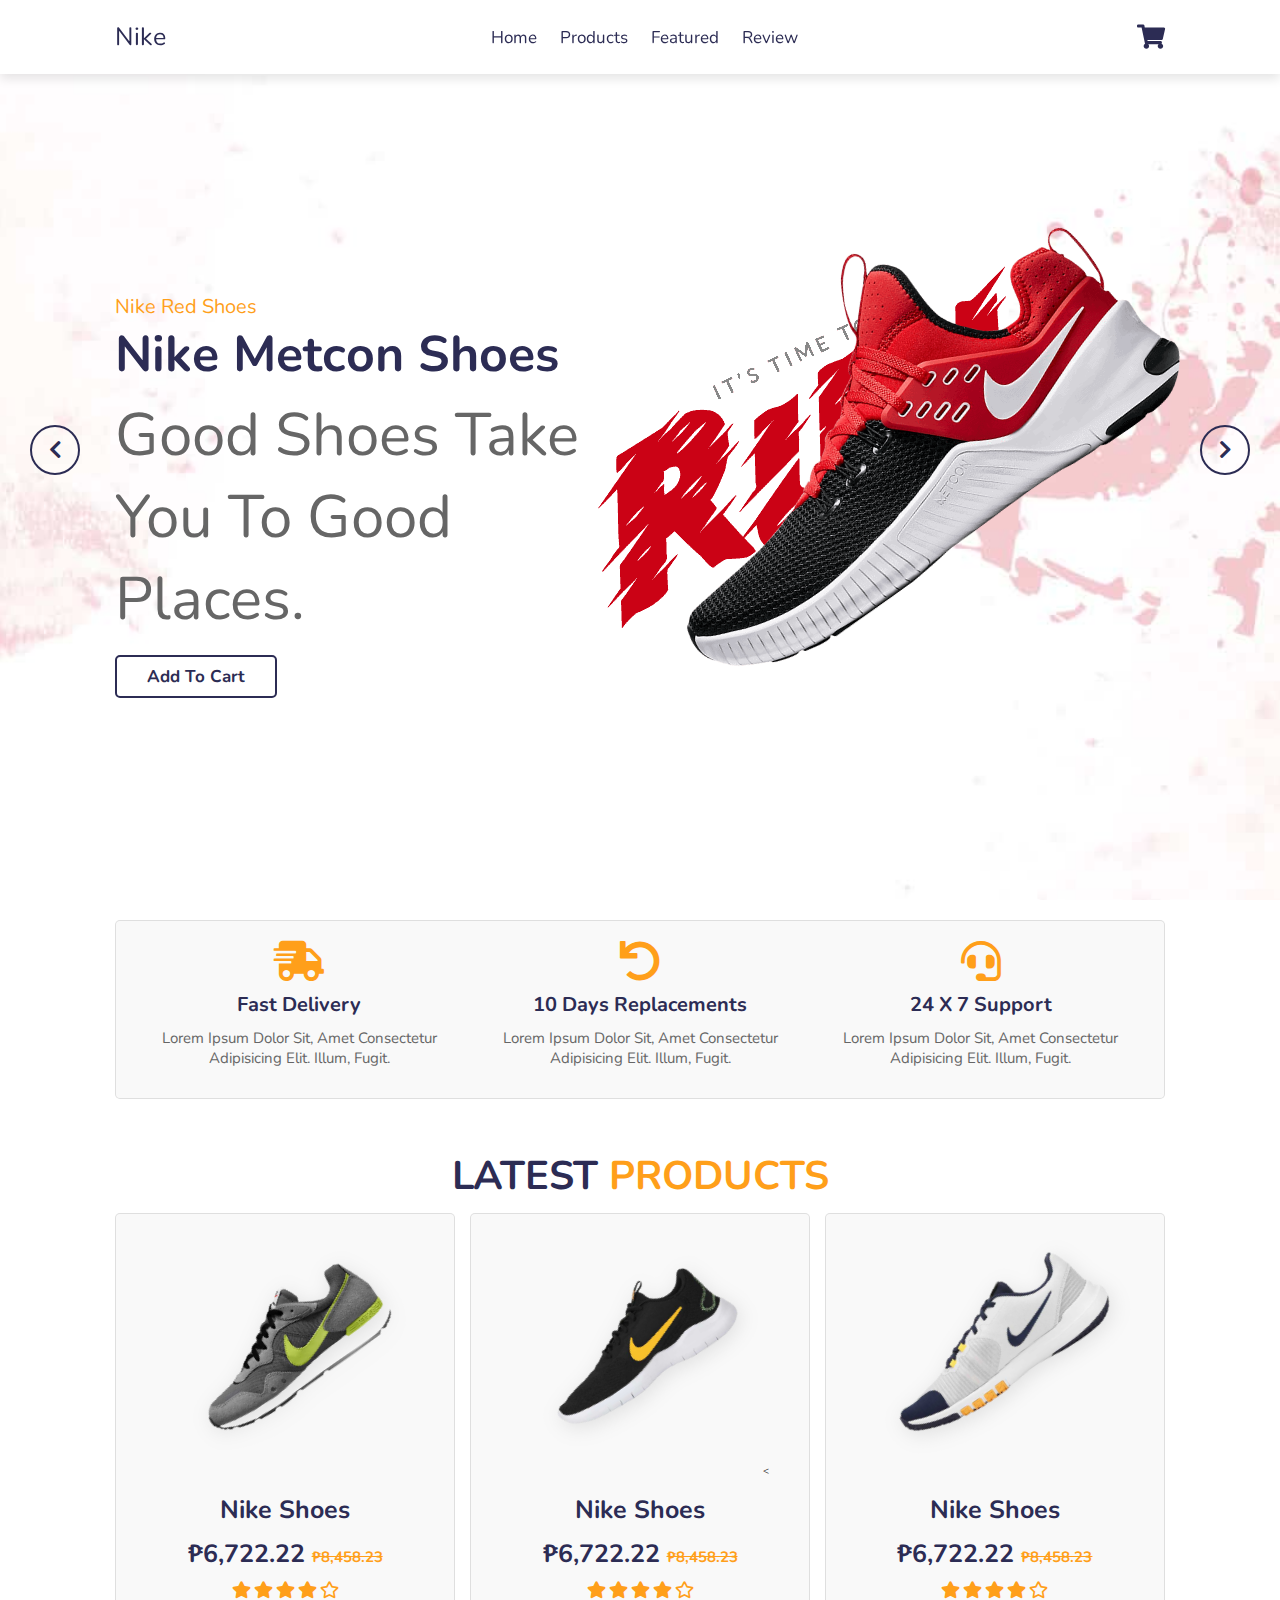
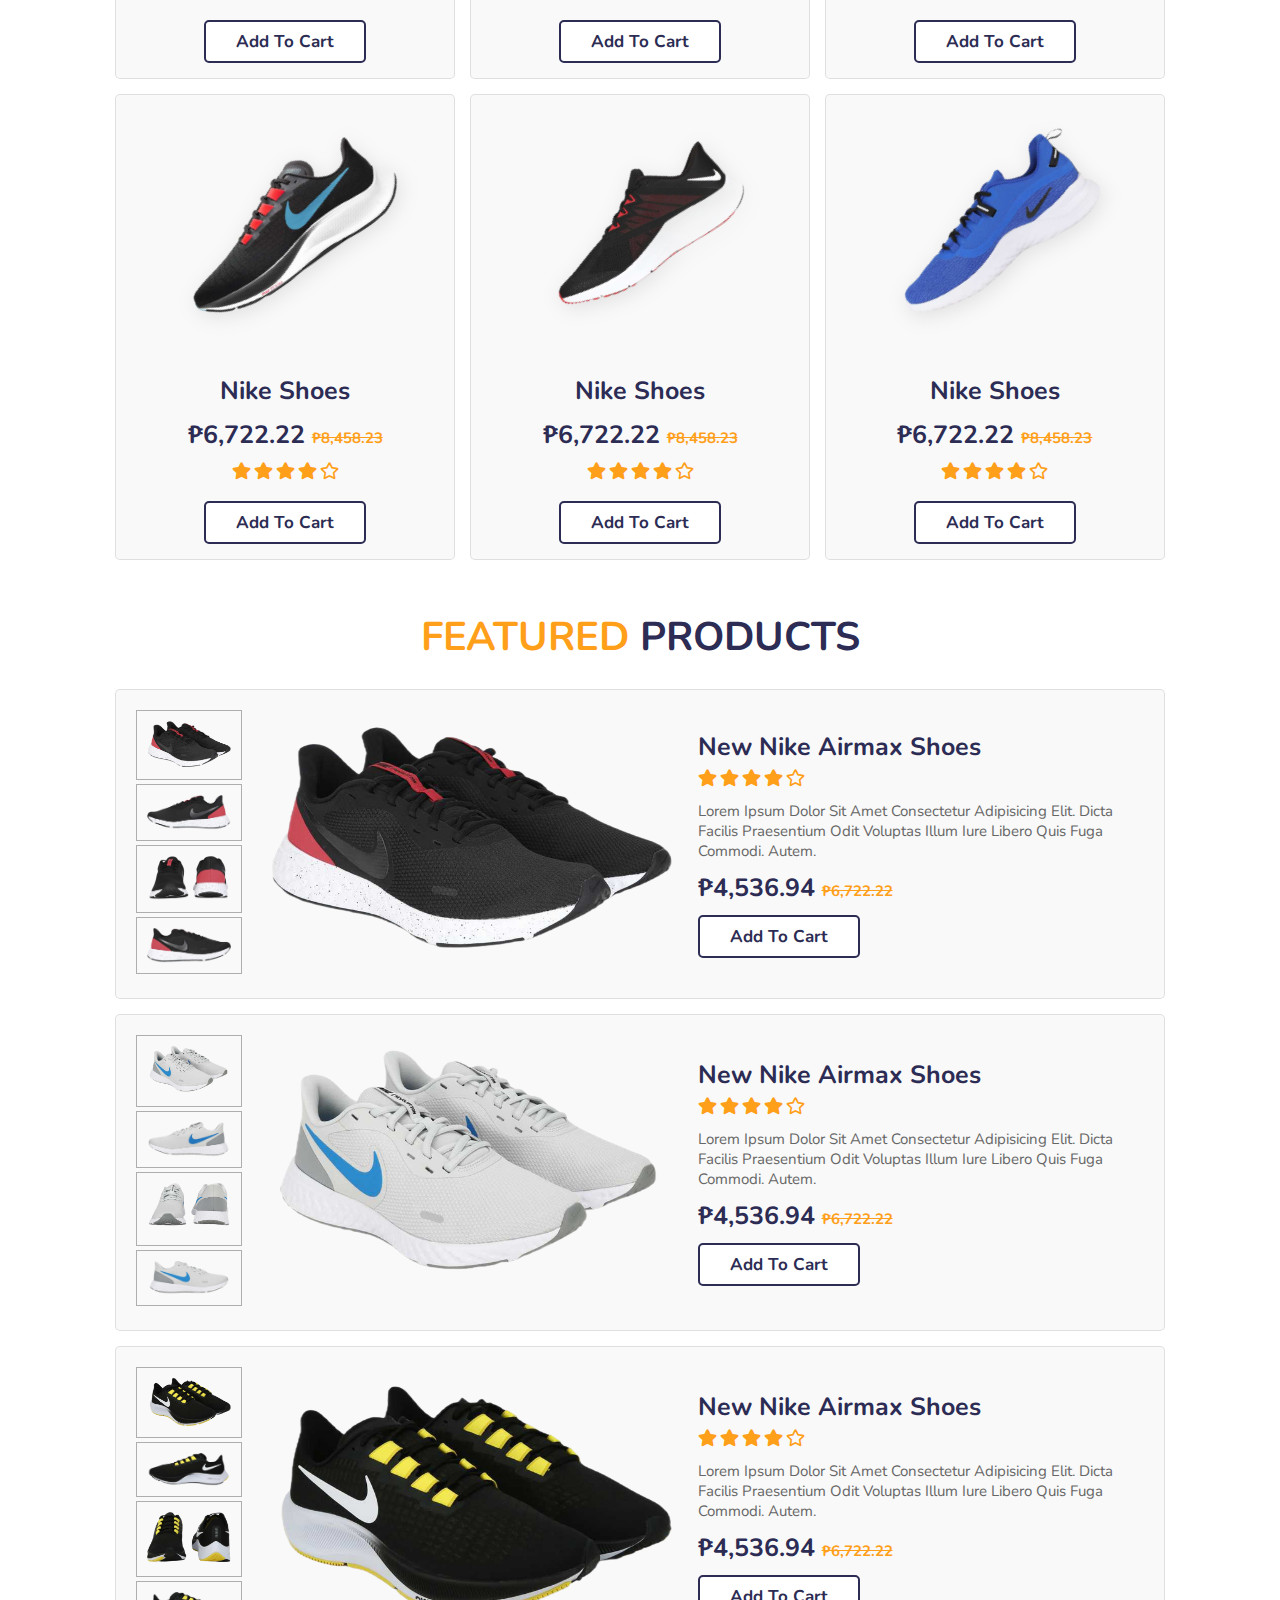
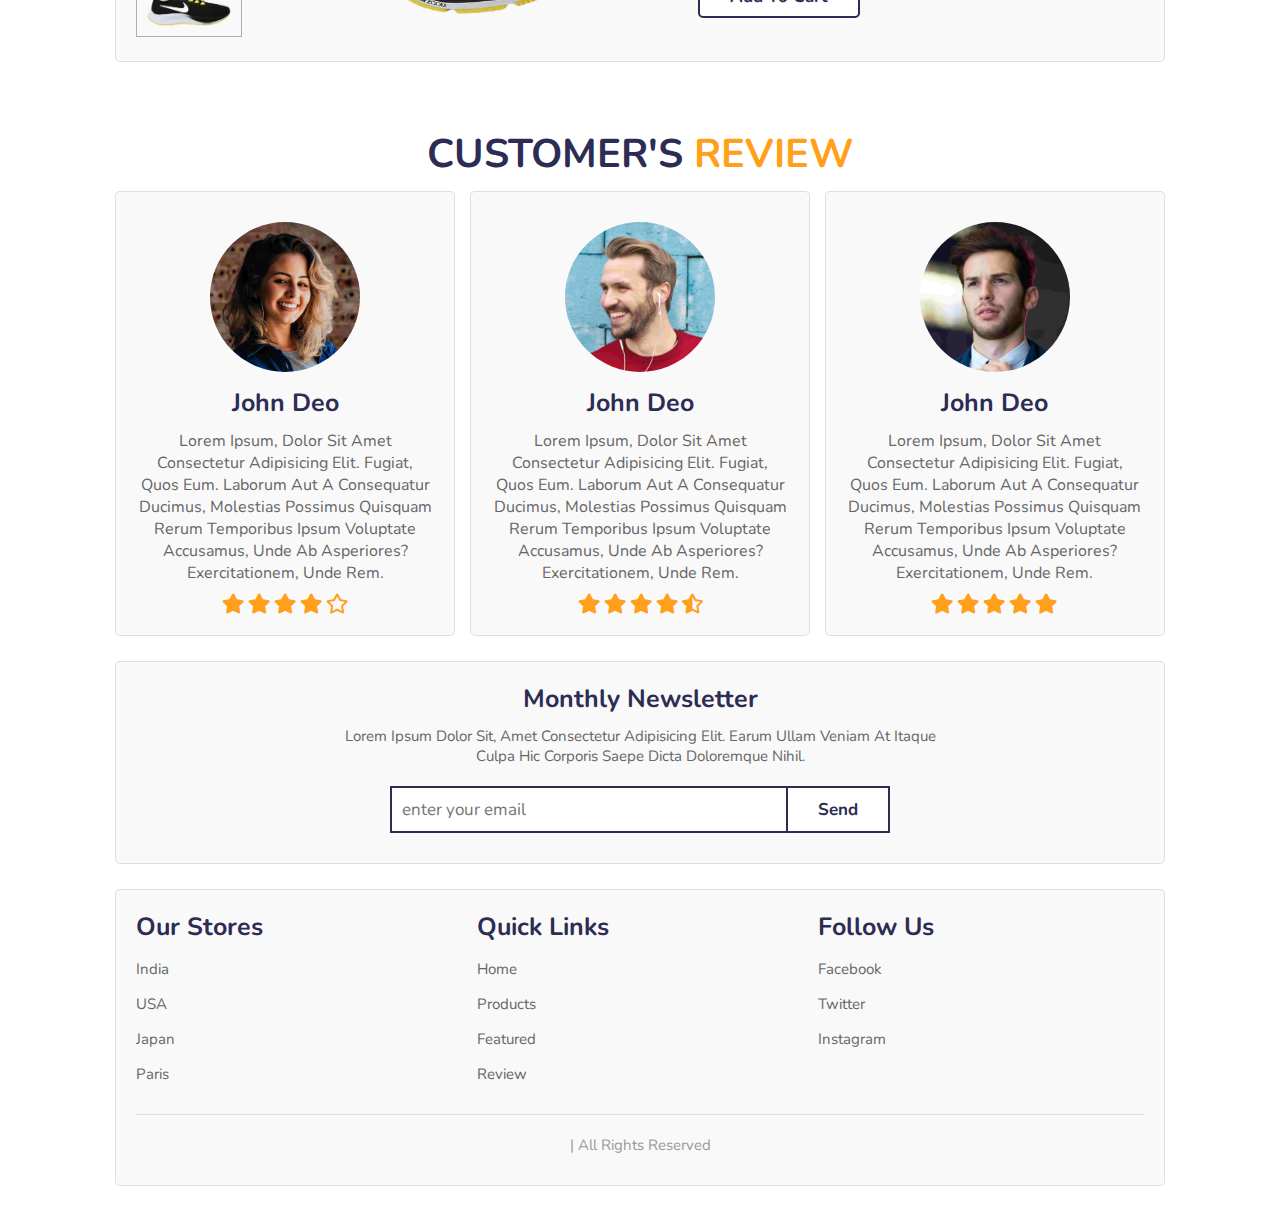
<file: index.html>
<!DOCTYPE html>
<html lang="en">
<head>
    <meta charset="UTF-8">
    <meta name="viewport" content="width=device-width, initial-scale=1.0">
    <title>Shoe Store</title>

    <!-- font awesome cdn link  -->
    <link rel="stylesheet" href="https://cdnjs.cloudflare.com/ajax/libs/font-awesome/5.15.3/css/all.min.css">

    <!-- custom css file link  -->
    <link rel="stylesheet" href="style.css">

</head>
<body>

<!-- header section starts  -->

<header>

    <div id="menu-bar" class="fas fa-bars"></div>

    <a href="#" class="logo">nike</a>

    <nav class="navbar">
        <a href="#home">home</a>
        <a href="#products">products</a>
        <a href="#featured">featured</a>
        <a href="#review">review</a>
    </nav>

    <div class="icons">
        <a href="addtocart.html" class="fas fa-shopping-cart"></a>
    </div>

</header>

<!-- header section ends -->

<!-- home section starts  -->

<section class="home" id="home">

    <div class="slide-container active">
        <div class="slide">
            <div class="content">
                <span>nike red shoes</span>
                <h3>nike metcon shoes</h3>
                <p>Good Shoes take you to Good Places.</p>
                <a href="#" class="btn">add to cart</a>
            </div>
            <div class="image">
                <img src="images\home-shoe-1.png" class="shoe" alt="">
                <img src="images\home-text-1.png" class="text" alt="">
            </div>
        </div>
    </div>

    <div class="slide-container">
        <div class="slide">
            <div class="content">
                <span>nike blue shoes</span>
                <h3>nike metcon shoes</h3>
                <p>Good Shoes take you to Good Places.</p>
                <a href="#" class="btn">add to cart</a>
            </div>
            <div class="image">
                <img src="images\home-shoe-2.png" class="shoe" alt="">
                <img src="images\home-text-2.png" class="text" alt="">
            </div>
        </div>
    </div>

    <div class="slide-container">
        <div class="slide">
            <div class="content">
                <span>nike yellow shoes</span>
                <h3>nike metcon shoes</h3>
                <p>Good Shoes take you to Good Places.</p>
                <a href="#" class="btn">add to cart</a>
            </div>
            <div class="image">
                <img src="images\home-shoe-3.png" class="shoe" alt="">
                <img src="images\home-text-3.png" class="text" alt="">
            </div>
        </div>
    </div>

    <div id="prev" class="fas fa-chevron-left" onclick="prev()"></div>
    <div id="next" class="fas fa-chevron-right" onclick="next()"></div>

</section>

<!-- home section ends -->

<!-- service section starts  -->

<section class="service">

    <div class="box-container">

        <div class="box">
            <i class="fas fa-shipping-fast"></i>
            <h3>fast delivery</h3>
            <p>Lorem ipsum dolor sit, amet consectetur adipisicing elit. Illum, fugit.</p>
        </div>

        <div class="box">
            <i class="fas fa-undo"></i>
            <h3>10 days replacements</h3>
            <p>Lorem ipsum dolor sit, amet consectetur adipisicing elit. Illum, fugit.</p>
        </div>

        <div class="box">
            <i class="fas fa-headset"></i>
            <h3>24 x 7 support</h3>
            <p>Lorem ipsum dolor sit, amet consectetur adipisicing elit. Illum, fugit.</p>
        </div>

    </div>

</section>

<!-- service section ends -->

<!-- products section starts  -->

<section class="products" id="products">

    <h1 class="heading"> latest <span>products</span> </h1>

    <div class="box-container">

        <div class="box">
            <div class="icons">
                <a href="#" class="fas fa-heart"></a>
                <a href="#" class="fas fa-share"></a>
                <a href="#" class="fas fa-eye"></a>
            </div>
            <img src="images/product-1.png" alt="">
            <div class="content">
                <h3>nike shoes</h3>
                <div class="price">₱6,722.22 <span>₱8,458.23</span></div>
                <div class="stars">
                    <i class="fas fa-star"></i>
                    <i class="fas fa-star"></i>
                    <i class="fas fa-star"></i>
                    <i class="fas fa-star"></i>
                    <i class="far fa-star"></i>
                </div>
                <a href="#" class="btn">add to cart</a>
            </div>
        </div>

        <div class="box">
            <div class="icons">
                <a href="#" class="fas fa-heart"></a>
                <a href="#" class="fas fa-share"></a>
                <a href="#" class="fas fa-eye"></a>
            </div>
            <img src="images/product-2.png" alt="">
            <<div class="content">
                <h3>nike shoes</h3>
                <div class="price">₱6,722.22 <span>₱8,458.23</span></div>
                <div class="stars">
                    <i class="fas fa-star"></i>
                    <i class="fas fa-star"></i>
                    <i class="fas fa-star"></i>
                    <i class="fas fa-star"></i>
                    <i class="far fa-star"></i>
                </div>
                <a href="#" class="btn">add to cart</a>
            </div>
        </div>

        <div class="box">
            <div class="icons">
                <a href="#" class="fas fa-heart"></a>
                <a href="#" class="fas fa-share"></a>
                <a href="#" class="fas fa-eye"></a>
            </div>
            <img src="images/product-3.png" alt="">
            <div class="content">
                <h3>nike shoes</h3>
                <div class="price">₱6,722.22 <span>₱8,458.23</span></div>
                <div class="stars">
                    <i class="fas fa-star"></i>
                    <i class="fas fa-star"></i>
                    <i class="fas fa-star"></i>
                    <i class="fas fa-star"></i>
                    <i class="far fa-star"></i>
                </div>
                <a href="#" class="btn">add to cart</a>
            </div>
        </div>

        <div class="box">
            <div class="icons">
                <a href="#" class="fas fa-heart"></a>
                <a href="#" class="fas fa-share"></a>
                <a href="#" class="fas fa-eye"></a>
            </div>
            <img src="images/product-4.png" alt="">
            <div class="content">
                <h3>nike shoes</h3>
                <div class="price">₱6,722.22 <span>₱8,458.23</span></div>
                <div class="stars">
                    <i class="fas fa-star"></i>
                    <i class="fas fa-star"></i>
                    <i class="fas fa-star"></i>
                    <i class="fas fa-star"></i>
                    <i class="far fa-star"></i>
                </div>
                <a href="#" class="btn">add to cart</a>
            </div>
        </div>

        <div class="box">
            <div class="icons">
                <a href="#" class="fas fa-heart"></a>
                <a href="#" class="fas fa-share"></a>
                <a href="#" class="fas fa-eye"></a>
            </div>
            <img src="images/product-5.png" alt="">
            <div class="content">
                <h3>nike shoes</h3>
                <div class="price">₱6,722.22 <span>₱8,458.23</span></div>
                <div class="stars">
                    <i class="fas fa-star"></i>
                    <i class="fas fa-star"></i>
                    <i class="fas fa-star"></i>
                    <i class="fas fa-star"></i>
                    <i class="far fa-star"></i>
                </div>
                <a href="#" class="btn">add to cart</a>
            </div>
        </div>

        <div class="box">
            <div class="icons">
                <a href="#" class="fas fa-heart"></a>
                <a href="#" class="fas fa-share"></a>
                <a href="#" class="fas fa-eye"></a>
            </div>
            <img src="images/product-6.png" alt="">
            <div class="content">
                <h3>nike shoes</h3>
                <div class="price">₱6,722.22 <span>₱8,458.23</span></div>
                <div class="stars">
                    <i class="fas fa-star"></i>
                    <i class="fas fa-star"></i>
                    <i class="fas fa-star"></i>
                    <i class="fas fa-star"></i>
                    <i class="far fa-star"></i>
                </div>
                <a href="#" class="btn">add to cart</a>
            </div>
        </div>

    </div>

</section>

<!-- products section ends -->

<!-- featured section starts  -->

<section class="featured" id="featured">

    <h1 class="heading"> <span>featured</span> products </h1>

    <div class="row">
        <div class="image-container">
            <div class="small-image">
                <img src="images/f-img-1.1.png" class="featured-image-1" alt="">
                <img src="images/f-img-1.2.png" class="featured-image-1" alt="">
                <img src="images/f-img-1.3.png" class="featured-image-1" alt="">
                <img src="images/f-img-1.4.png" class="featured-image-1" alt="">
            </div>
            <div class="big-image">
                <img src="images/f-img-1.1.png" class="big-image-1" alt="">
            </div>
        </div>
        <div class="content">
            <h3>new nike airmax shoes</h3>
            <div class="stars">
                <i class="fas fa-star"></i>
                <i class="fas fa-star"></i>
                <i class="fas fa-star"></i>
                <i class="fas fa-star"></i>
                <i class="far fa-star"></i>
            </div>
            <p>Lorem ipsum dolor sit amet consectetur adipisicing elit. Dicta facilis praesentium odit voluptas illum iure libero quis fuga commodi. Autem.</p>
            <div class="price">₱4,536.94 <span>₱6,722.22</span></div>
            <a href="#" class="btn">add to cart</a>
        </div>
    </div>

    <div class="row">
        <div class="image-container">
            <div class="small-image">
                <img src="images/f-img-2.1.png" class="featured-image-2" alt="">
                <img src="images/f-img-2.2.png" class="featured-image-2" alt="">
                <img src="images/f-img-2.3.png" class="featured-image-2" alt="">
                <img src="images/f-img-2.4.png" class="featured-image-2" alt="">
            </div>
            <div class="big-image">
                <img src="images/f-img-2.1.png" class="big-image-2" alt="">
            </div>
        </div>
        <div class="content">
            <h3>new nike airmax shoes</h3>
            <div class="stars">
                <i class="fas fa-star"></i>
                <i class="fas fa-star"></i>
                <i class="fas fa-star"></i>
                <i class="fas fa-star"></i>
                <i class="far fa-star"></i>
            </div>
            <p>Lorem ipsum dolor sit amet consectetur adipisicing elit. Dicta facilis praesentium odit voluptas illum iure libero quis fuga commodi. Autem.</p>
            <div class="price">₱4,536.94 <span>₱6,722.22</span></div>
            <a href="#" class="btn">add to cart</a>
        </div>
    </div>

    <div class="row">
        <div class="image-container">
            <div class="small-image">
                <img src="images/f-img-3.1.png" class="featured-image-3" alt="">
                <img src="images/f-img-3.2.png" class="featured-image-3" alt="">
                <img src="images/f-img-3.3.png" class="featured-image-3" alt="">
                <img src="images/f-img-3.4.png" class="featured-image-3" alt="">
            </div>
            <div class="big-image">
                <img src="images/f-img-3.1.png" class="big-image-3" alt="">
            </div>
        </div>
        <div class="content">
            <h3>new nike airmax shoes</h3>
            <div class="stars">
                <i class="fas fa-star"></i>
                <i class="fas fa-star"></i>
                <i class="fas fa-star"></i>
                <i class="fas fa-star"></i>
                <i class="far fa-star"></i>
            </div>
            <p>Lorem ipsum dolor sit amet consectetur adipisicing elit. Dicta facilis praesentium odit voluptas illum iure libero quis fuga commodi. Autem.</p>
            <div class="price">₱4,536.94 <span>₱6,722.22</span></div>
            <a href="#" class="btn">add to cart</a>
        </div>
    </div>

</section>

<!-- featured section ends -->

<!-- review section starts  -->

<section class="review" id="review">

    <h1 class="heading"> customer's <span>review</span> </h1>

    <div class="box-container">

        <div class="box">
            <img src="images/pic1.png" alt="">
            <h3>john deo</h3>
            <p>Lorem ipsum, dolor sit amet consectetur adipisicing elit. Fugiat, quos eum. Laborum aut a consequatur ducimus, molestias possimus quisquam rerum temporibus ipsum voluptate accusamus, unde ab asperiores? Exercitationem, unde rem.</p>
            <div class="stars">
                <i class="fas fa-star"></i>
                <i class="fas fa-star"></i>
                <i class="fas fa-star"></i>
                <i class="fas fa-star"></i>
                <i class="far fa-star"></i>
            </div>
        </div>

        <div class="box">
            <img src="images/pic2.png" alt="">
            <h3>john deo</h3>
            <p>Lorem ipsum, dolor sit amet consectetur adipisicing elit. Fugiat, quos eum. Laborum aut a consequatur ducimus, molestias possimus quisquam rerum temporibus ipsum voluptate accusamus, unde ab asperiores? Exercitationem, unde rem.</p>
            <div class="stars">
                <i class="fas fa-star"></i>
                <i class="fas fa-star"></i>
                <i class="fas fa-star"></i>
                <i class="fas fa-star"></i>
                <i class="fas fa-star-half-alt"></i>
            </div>
        </div>

        <div class="box">
            <img src="images/pic3.png" alt="">
            <h3>john deo</h3>
            <p>Lorem ipsum, dolor sit amet consectetur adipisicing elit. Fugiat, quos eum. Laborum aut a consequatur ducimus, molestias possimus quisquam rerum temporibus ipsum voluptate accusamus, unde ab asperiores? Exercitationem, unde rem.</p>
            <div class="stars">
                <i class="fas fa-star"></i>
                <i class="fas fa-star"></i>
                <i class="fas fa-star"></i>
                <i class="fas fa-star"></i>
                <i class="fas fa-star"></i>
            </div>
        </div>

    </div>

</section>

<!-- review section ends -->

<!-- newsletter section starts  -->

<section class="newsletter">

    <div class="content">
        <h3>monthly newsletter</h3>
        <p>Lorem ipsum dolor sit, amet consectetur adipisicing elit. Earum ullam veniam at itaque culpa hic corporis saepe dicta doloremque nihil.</p>
        <form action="">
            <input type="email" placeholder="enter your email" class="box">
            <input type="submit" value="send" class="btn">
        </form>
    </div>

</section>

<!-- newsletter section ends -->

<!-- footer section  -->

<section class="footer">

    <div class="box-container">

        <div class="box">
            <h3>our stores</h3>
            <a href="#">india</a>
            <a href="#">USA</a>
            <a href="#">japan</a>
            <a href="#">paris</a>
        </div>

        <div class="box">
            <h3>quick links</h3>
            <a href="#">home</a>
            <a href="#">products</a>
            <a href="#">featured</a>
            <a href="#">review</a>
        </div>
        <div class="box">
            <h3>follow us</h3>
            <a href="https://www.facebook.com/emayesesway">facebook</a>
            <a href="#">twitter</a>
            <a href="https://www.instagram.com/emayesesway/">instagram</a>
        </div>

        <div class="credit"><span></span> | all rights reserved</div>

    </div>

</section>
<!-- custom js file link  -->
<script src="script.js"></script>
    
</body>
</html>
</file>
<file: style.css>
@import url('https://fonts.googleapis.com/css2?family=Nunito:wght@200;300;400;600;700&display=swap');

:root{
  --black:#2c2c54;
  --orange:#ff9f1a;
}

*{
  font-family: 'Nunito', sans-serif;
  margin: 0; padding:0;
  box-sizing: border-box;
  outline: none; border:none;
  text-decoration: none;
  text-transform: capitalize;
  transition: all .2s linear;
}

html{
  font-size: 62.5%;
  overflow-x: hidden;
  scroll-padding-top:6rem;
  scroll-behavior: smooth;
}

section{
  padding:2rem 9%;
}

.heading{
  text-align: center;
  text-transform: uppercase;
  font-size: 4rem;
  color:var(--black);
  padding:1rem;
}

.heading span{
  text-transform: uppercase;
  color:var(--orange);
}

.btn{
  display: inline-block;
  margin-top: 1rem;
  border-radius: .5rem;
  border:.2rem solid var(--black);
  font-weight: bolder;
  font-size: 1.7rem;
  color:var(--black);
  cursor: pointer;
  background:#fff;
  padding:.8rem 3rem;
}

.btn:hover{
  background:var(--orange);
  color:#fff;
}

header{
  position: fixed;
  top:0; left:0; right:0;
  z-index: 1000;
  background:#fff;
  padding:2rem 9%;
  display: flex;
  align-items: center;
  justify-content: space-between;
  box-shadow: 0 .5rem 1rem rgba(0,0,0,.1);
}

header .logo{
  font-size: 2.5rem;
  color:var(--black);
}

header .navbar a{
  font-size: 1.7rem;
  color:var(--black);
  margin:0 1rem;
}

header .navbar a:hover{
  color:var(--orange);
}

header .icons a{
  font-size: 2.5rem;
  color:var(--black);
  margin-left:1.5rem;
}

header .icons a:hover{
  color:var(--orange);
}

#menu-bar{
  font-size: 2.5rem;
  padding: .5rem 1.5rem;
  border:.1rem solid var(--black);
  color:var(--black);
  border-radius: .3rem;
  cursor: pointer;
  display: none;
}

.home{
  padding:0;
  position:relative;
}

.home .slide-container .slide{
  min-height: 100vh;
  display: flex;
  align-items: center;
  flex-wrap: wrap;
  gap:1.5rem;
  padding:0 9%;
  padding-top: 9rem;
}

.home .slide-container .slide .content{
  flex:1 1 40rem;
  animation: slideContent .5s linear 1s backwards;
}

@keyframes slideContent{
  0%{
    opacity: 0;
    transform: translateX(-10rem);
  }
}

.home .slide-container .slide .image{
  flex:1 1 50rem;
  padding-bottom: 15rem;
  position: relative;
  z-index: 0;
}

.home .slide-container .slide .image .shoe{
  width:100%;
  transform: rotate(-35deg);
  animation:shoe .3s linear;
}

@keyframes shoe{
  0%{
    transform: rotate(0deg) scale(.5);
  }
}

.home .slide-container .slide .image .text{
  position: absolute;
  top:0; left:0;
  z-index: -1;
  animation:shoeText .5s linear .5s backwards;
}

@keyframes shoeText{
  0%{
    opacity: 0;
    top:-10rem;
  }
}

.home .slide-container .slide .content span{
  font-size: 2rem;
  color:var(--orange);
}

.home .slide-container .slide .content h3{
  font-size: 5rem;
  color:var(--black);
}

.home .slide-container .slide .content p{
  font-size: 6rem;
  color:#666;
  padding:.5rem 0;
}

.home .slide-container:nth-child(1) .slide{
  background:url(home-bg-1.jpg) no-repeat;
  background-size: cover;
  background-position: center;
}

.home .slide-container:nth-child(2) .slide{
  background:url(home-bg-2.jpg) no-repeat;
  background-size: cover;
  background-position: center;
}

.home .slide-container:nth-child(3) .slide{
  background:url(home-bg-3.jpg) no-repeat;
  background-size: cover;
  background-position: center;
}

.home .slide-container{
  display: none;
}

.home .slide-container.active{
  display: block;
}

.home #prev,
.home #next{
  position: absolute;
  top:50%; 
  transform:translateY(-50%);
  border-radius: 50%;
  z-index: 100;
  height:5rem;
  width:5rem;
  line-height: 4.5rem;
  font-size: 2rem;
  color:var(--black);
  border:.2rem solid var(--black);
  cursor: pointer;
  text-align: center;
}

.home #prev:hover,
.home #next:hover{
  color:#fff;
  background:var(--orange);
}

.home #prev{
  left:3rem;
}

.home #next{
  right:3rem;
}

.service .box-container{
  display: flex;
  flex-wrap: wrap;
  gap:1.5rem;
  background:#f9f9f9;
  border:.1rem solid rgba(0,0,0,.1);
  border-radius: .5rem;
  padding:2rem;
}

.service .box-container .box{
  text-align: center;
  flex:1 1 30rem
}

.service .box-container .box i{
  font-size: 4rem;
  color:var(--orange);
}

.service .box-container .box h3{
  font-size: 2rem;
  color:var(--black);
  padding-top: 1rem;
}

.service .box-container .box p{
  font-size: 1.5rem;
  color:#666;
  padding:1rem 0;
}

.products .box-container{
  display: flex;
  flex-wrap: wrap;
  gap:1.5rem;
}

.products .box-container .box{
  border:.1rem solid rgba(0,0,0,.1);
  border-radius: .5rem;
  text-align: center;
  position: relative;
  overflow: hidden;
  background:#f9f9f9;
  flex:1 1 30rem;
}

.products .box-container .box .content{
  padding:1.5rem;
}

.products .box-container .box img{
  height:10rem;
  transform: rotate(-35deg);
  filter:drop-shadow(0 .5rem 1rem rgba(0,0,0,.1));
  margin:8rem 2rem;
}

.products .box-container .box:hover img{
  transform: rotate(-35deg) scale(1.2);
}

.products .box-container .box .icons{
  display: flex;
  flex-flow: column;
  position: absolute;
  top:.5rem; left:-10rem;
}

.products .box-container .box:hover .icons{
  left:1rem;
}

.products .box-container .box .icons a{
  height:4.5rem;
  width:5rem;
  line-height: 4.5rem;
  font-size: 2rem;
  color:var(--black);
  border:.1rem solid var(--black);
  border-radius: .5rem;
  background:#fff;
  margin-top: .5rem;
}

.products .box-container .box .icons a:hover{
  background:var(--orange);
  color:#fff;
}

.products .box-container .box .content h3{
  color:var(--black);
  font-size: 2.5rem;
}

.products .box-container .box .content .price{
  color:var(--black);
  font-size: 2.5rem;
  font-weight: bolder;
  padding:1rem 0;
}

.products .box-container .box .content .price span{
  color:var(--orange);
  font-size: 1.5rem;
  text-decoration: line-through;
}

.products .box-container .box .content .stars{
  padding-bottom: 1rem;
}

.products .box-container .box .content .stars i{
  font-size: 1.7rem;
  color:var(--orange);
}

.featured .row{
  display: flex;
  flex-wrap: wrap;
  gap:1.5rem;
  border:.1rem solid rgba(0,0,0,.1);
  border-radius: .5rem;
  background:#f9f9f9;
  padding:2rem;
  align-items: center;
  margin:1.5rem 0;
}

.featured .row .content{
  flex:1 1 40rem;
}

.featured .row .image-container{
  display:flex;
  gap:1.5rem;
  align-items: center;
  flex:1 1 50rem;
}

.featured .row .image-container .small-image{
  width:20%;
}

.featured .row .image-container .big-image{
  width:80%;
  padding:1rem;
}

.featured .row .image-container .small-image img{
  width:100%;
  padding:1rem;
  border:.1rem solid rgba(0,0,0,.3);
  cursor: pointer;
}

.featured .row .image-container .small-image img:hover{
  background:#ccc;
}

.featured .row .image-container .big-image img{
  width:100%;
}

.featured .row .image-container .big-image img:hover{
  transform: scale(1.05);
}

.featured .row .content h3{
  font-size: 2.5rem;
  color:var(--black);
}

.featured .row .content .stars i{
  font-size: 1.7rem;
  color:var(--orange);
  padding:.5rem 0;
}

.featured .row .content p{
  font-size: 1.5rem;
  color:#666;
  padding:1rem 0;
}

.featured .row .content .price{
  font-size: 2.5rem;
  color:var(--black);
  font-weight: bolder;
}

.featured .row .content .price span{
  font-size: 1.5rem;
  color:var(--orange);
  text-decoration: line-through;
}

.review .box-container{
  display: flex;
  flex-wrap: wrap;
  gap:1.5rem;
}

.review .box-container .box{
  flex:1 1 30rem;
  text-align: center;
  border:.1rem solid rgba(0,0,0,.1);
  border-radius: .5rem;
  background:#f9f9f9;
  padding:2rem;
}

.review .box-container .box img{
  border-radius: 50%;
  object-fit: cover;
  height:15rem;
  width:15rem;
  margin:1rem 0;
}

.review .box-container .box h3{
  font-size: 2.5rem;
  color:var(--black);
}

.review .box-container .box p{
  font-size: 1.6rem;
  color:#666;
  padding:1rem 0;
}

.review .box-container .box .stars i{
  color:var(--orange);
  font-size: 2rem;
}

.newsletter{
  padding-top: .5rem;
  padding-bottom: .5rem;
}

.newsletter .content{
  text-align: center;
  border:.1rem solid rgba(0,0,0,.1);
  border-radius: .5rem;
  background:#f9f9f9;
  padding:2rem;
}

.newsletter .content h3{
  font-size: 2.5rem;
  color:var(--black);
}

.newsletter .content p{
  font-size: 1.5rem;
  color:#666;
  margin:1rem auto;
  max-width: 60rem;
}

.newsletter .content form{
  margin:1rem auto;
  max-width: 50rem;
  display: flex;
}

.newsletter .content form .box{
  width:100%;
  font-size: 1.7rem;
  text-transform: none;
  color:#333;
  padding:1rem;
  border:.2rem solid var(--black);
  border-right: none;
  margin-top: 1rem;
}

.newsletter .content form .btn{
  border-radius: 0;
}

.footer .box-container{
  border:.1rem solid rgba(0,0,0,.1);
  border-radius: .5rem;
  background:#f9f9f9;
  padding:2rem;
  display: flex;
  flex-wrap: wrap;
  gap:1.5rem;
}

.footer .box-container .box{
  flex:1 1 20rem;
}

.footer .box-container .box h3{
  color:var(--black);
  font-size: 2.5rem;
  padding-bottom: 1.5rem;
}

.footer .box-container .box a{
  color:#666;
  font-size: 1.5rem;
  padding-bottom: 1.5rem;
  display: block;
}

.footer .box-container .box a:hover{
  color:var(--orange);
}

.footer .box-container .credit{
  text-align: center;
  width:100%;
  border-top: .1rem solid rgba(0,0,0,.1);
  font-size: 1.5rem;
  padding:1rem;
  padding-top: 2rem;
  color:#999;
}

.footer .box-container .credit span{
  color:var(--orange);
}















/* media queries  */

@media (max-width:991px){

  html{
    font-size: 55%;
  }

  header{
    padding:2rem;
  }

  section{
    padding:2rem;
  }

}

@media (max-width:768px){

  #menu-bar{
    display: block;
  }

  header .navbar{
    position: absolute;
    top:100%; left:-120%;
    width:100%;
    background:#eee;
    border-top: .1rem solid rgba(0,0,0,.1);
  }

  header .navbar.active{
    left:0;
  }

  header .navbar a{
    font-size: 2rem;
    background:#fff;
    border:.1rem solid var(--black);
    border-radius: .5rem;
    padding:1.5rem;
    margin:1.5rem;
    display: block;
    text-align: center;
  }

  .home .slide-container .slide .image .text{
    width:60%;
  }

  .home #prev,
  .home #next{
    top:85%;
  }

}

@media (max-width:400px){

  html{
    font-size: 50%;
  }

  .home .slide-container .slide .image{
    padding-bottom: 6rem;
  }

  .heading{
    font-size: 3rem;
  }

}
</file>
